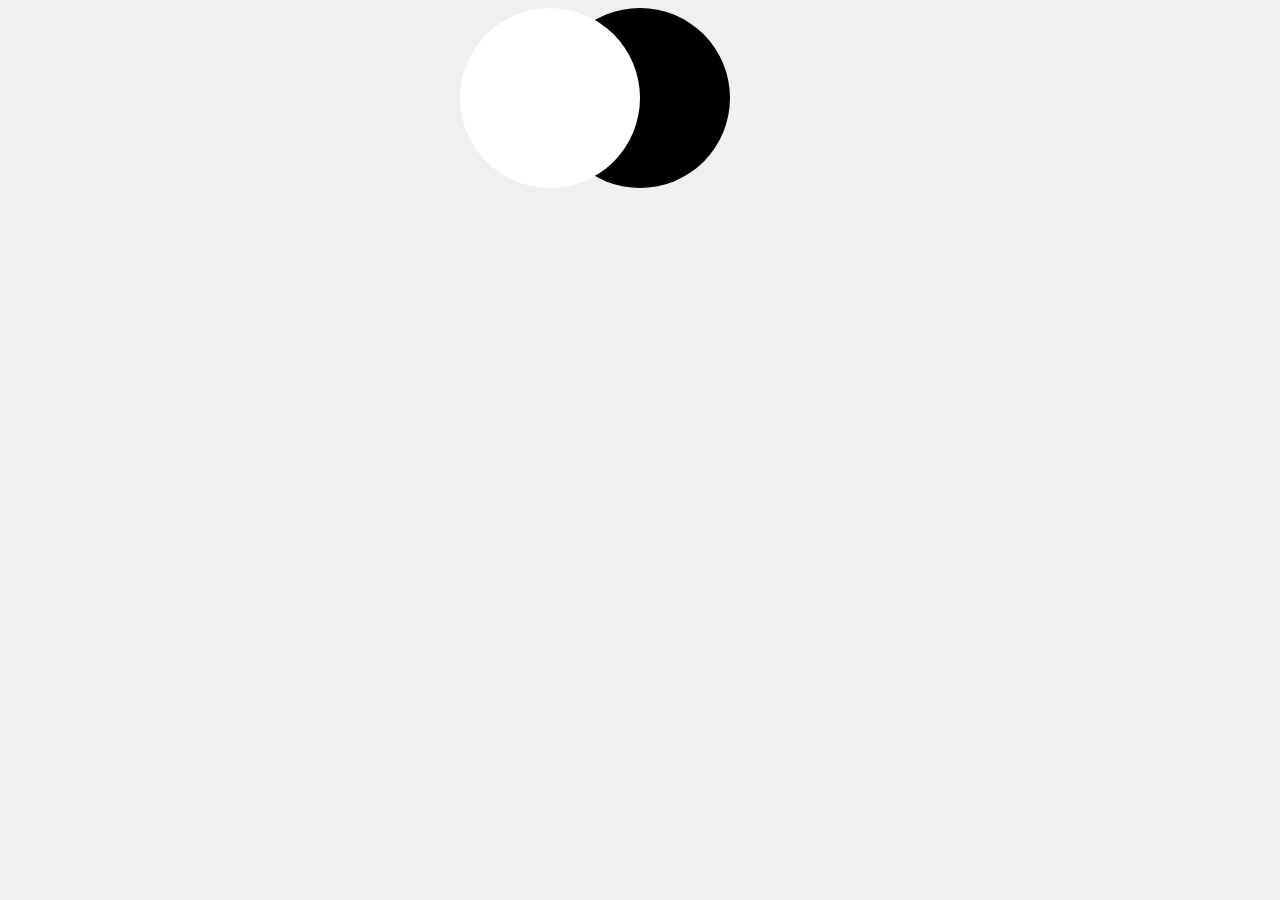
<file: pos/index.html>
<!DOCTYPE html>
<html lang="ru">
<head>
    <meta charset="UTF-8">
    <meta name="viewport" content="width=device-width, initial-scale=1.0">
    <title>ЛР4 Задание 2 (Вариант 2)</title>
    <link rel="stylesheet" href="style.css">
</head>
<body>
    <div class="circles-container">
        <div class="circle black"></div>
        <div class="circle white"></div>
    </div>
</body>
</html>
</file>
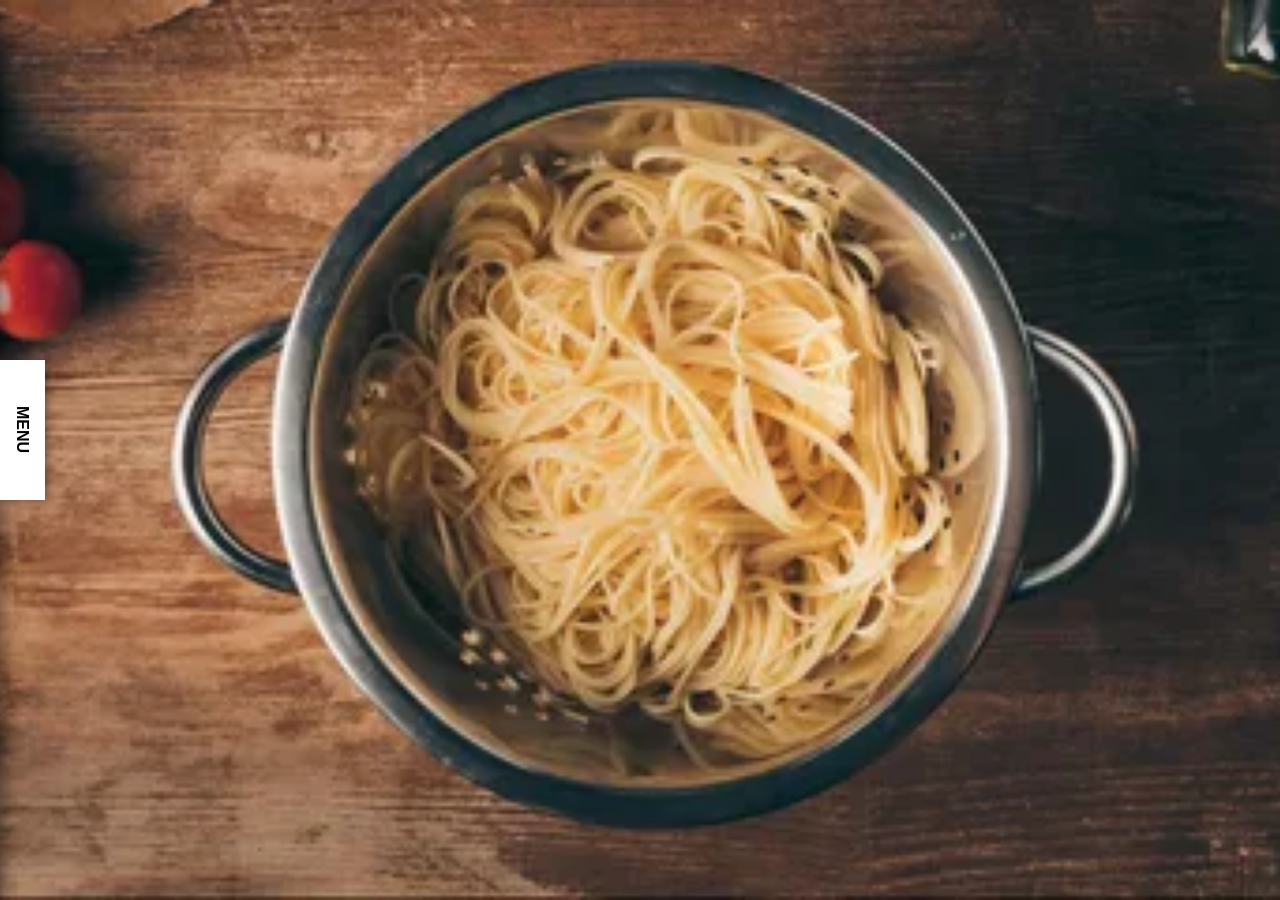
<file: task0.local/index.html>
<!DOCTYPE html>
<html lang="ru">
<head>
<meta charset="UTF-8">
<title>Меню-шторка</title>

<script src="https://code.jquery.com/jquery-3.6.0.min.js"></script>

<style>

body {
    margin: 0;
    font-family: Arial, sans-serif;
    overflow-x: hidden;
}

body {
    background: url("images/i.jpg") no-repeat center center fixed;
    background-size: cover; 
}

#menuButton {
    position: fixed;
    top: 40%;
    left: 0;
    width: 45px;
    height: 140px;
    background: white;
    writing-mode: vertical-rl;
    text-align: center;
    line-height: 45px;
    font-weight: bold;
    cursor: pointer;
    box-shadow: 3px 0 8px rgba(0,0,0,0.4);
    z-index: 1000;
}

#sideMenu {
    position: fixed;
    top: 0;
    left: -260px;
    width: 260px;
    height: 100%;
    background: rgba(255,255,255,0.95);
    padding-top: 120px;
    box-shadow: 5px 0 15px rgba(0,0,0,0.4);
}

#sideMenu ul {
    list-style: none;
    padding: 0;
    margin: 0;
}

#sideMenu li {
    padding: 20px;
    font-size: 18px;
    border-bottom: 1px solid #ddd;
    cursor: pointer;
    transition: 0.3s;
}

#sideMenu li:hover {
    background: #f4c542;
    padding-left: 30px;
}

</style>
</head>
<body>

<div id="menuButton">MENU</div>

<div id="sideMenu">
    <ul>
        <li>Spaghetti</li>
        <li>Penne</li>
        <li>Fusilli</li>
        <li>Shrimp Scampi</li>
    </ul>
</div>

<script>
$(document).ready(function(){

    let open = false;

    $("#menuButton").click(function(){

        if(!open){
            $("#sideMenu").animate({ left: "0px" }, 600);
            open = true;
        } else {
            $("#sideMenu").animate({ left: "-260px" }, 600);
            open = false;
        }

    });

});
</script>

</body>
</html>
</file>
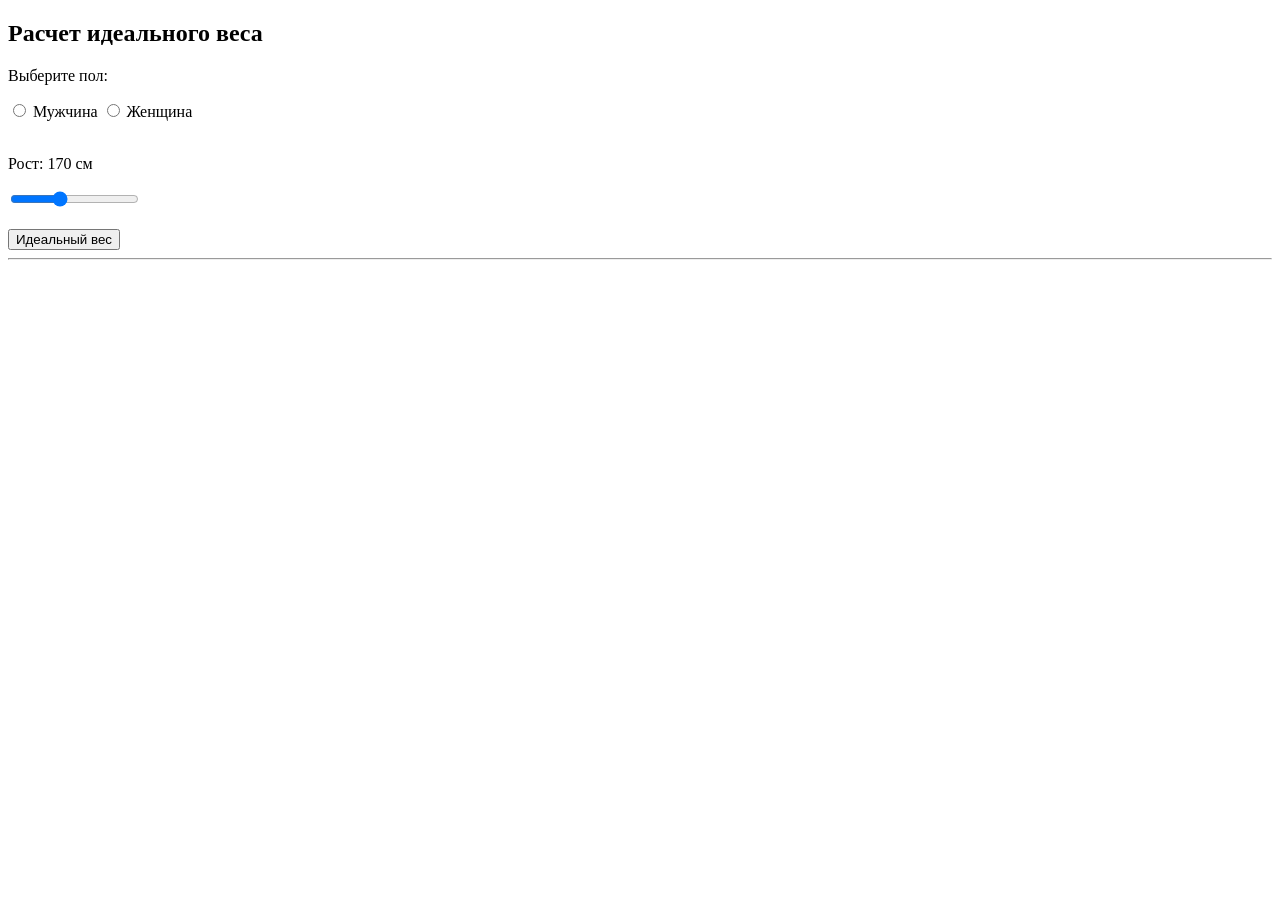
<file: task1.local/index.html>
<!DOCTYPE html>
<html lang="ru">
<head>
    <meta charset="UTF-8">
    <title>Идеальный вес</title>
    <script src="https://code.jquery.com/jquery-3.6.0.min.js"></script>
</head>
<body>

<h2>Расчет идеального веса</h2>

<form id="formWeight">

    <p>Выберите пол:</p>
    <label>
        <input type="radio" name="sex" value="man"> Мужчина
    </label>
    <label>
        <input type="radio" name="sex" value="woman"> Женщина
    </label>

    <br><br>

    <p>
        Рост: <span id="heightValue">170</span> см
    </p>

    <input type="range" id="height" name="height"
           min="140" max="220" value="170">

    <br><br>

    <button type="button" id="btnCalc">
        Идеальный вес
    </button>

</form>

<hr>

<div id="result" style="font-weight:bold;"></div>

<script>
    // Показываем текущее значение роста
    $("#height").on("input", function () {
        $("#heightValue").text($(this).val());
    });

    // Отправка AJAX
    $("#btnCalc").click(function () {

        let sex = $("input[name='sex']:checked").val();
        let height = $("#height").val();

        if (!sex) {
            alert("Выберите пол!");
            return;
        }

        $.ajax({
            url: "a3.php",
            type: "POST",
            data: {
                sex: sex,
                height: height
            },
            success: function (response) {
                $("#result").html(response);
            },
            error: function () {
                $("#result").html("Ошибка при отправке запроса");
            }
        });

    });
</script>

</body>
</html>
</file>
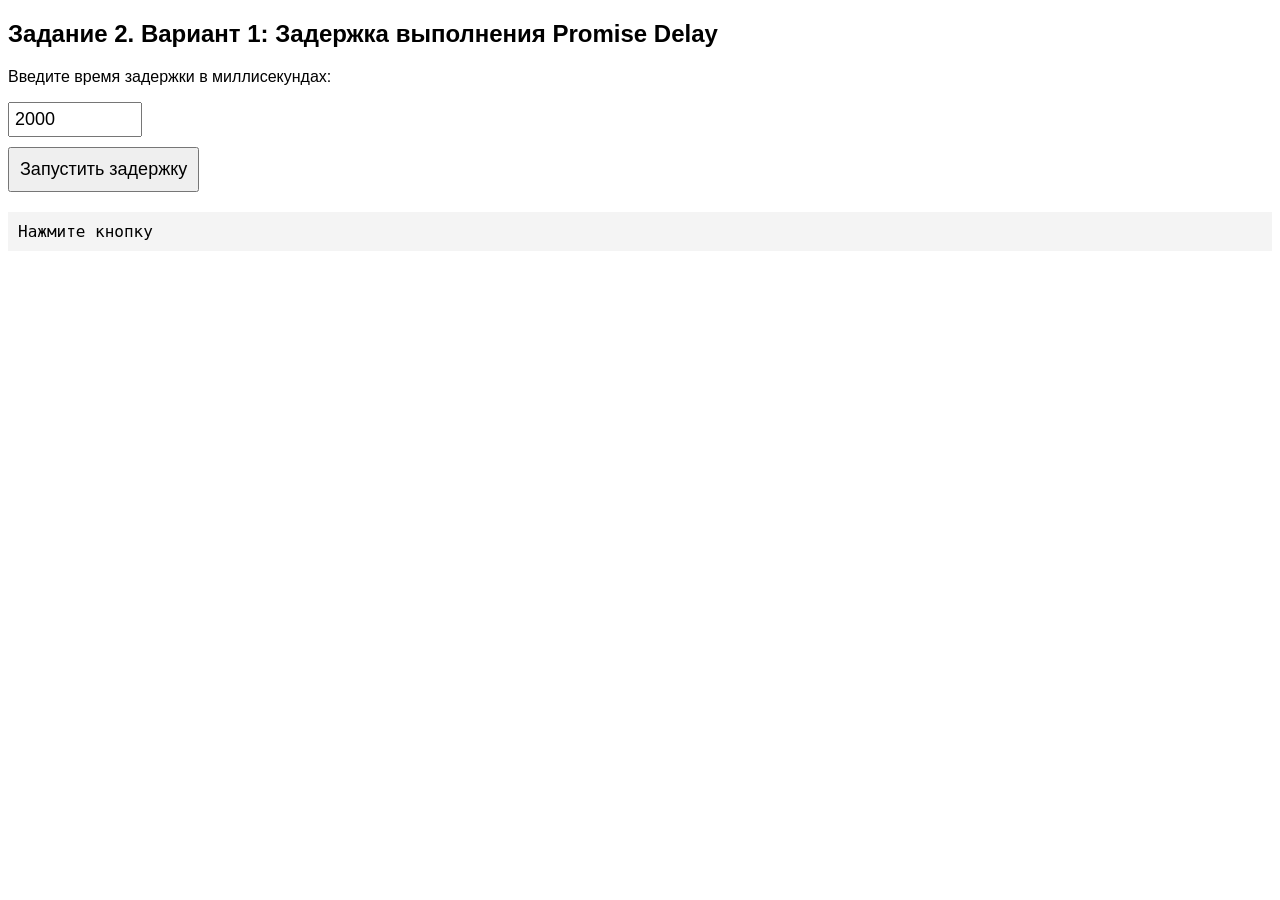
<file: task2.local/index.html>
<!DOCTYPE html>
<html lang="ru">
<head>
    <meta charset="UTF-8">
    <title>Promise Delay – задержка выполнения</title>
    <style>
        body {
            font-family: Arial, sans-serif;
        }

        button {
            font-size: 18px;
            padding: 10px;
            margin-top: 10px;
        }

        input {
            font-size: 18px;
            padding: 5px;
            width: 120px;
        }

        pre {
            background: #f4f4f4;
            padding: 10px;
            margin-top: 20px;
            font-size: 16px;
        }
    </style>
</head>
<body>

    <h2>Задание 2. Вариант 1: Задержка выполнения Promise Delay</h2>

    <p>
        Введите время задержки в миллисекундах:
    </p>

    <input type="number" id="time" value="2000" min="0">

    <br>

    <button id="run">Запустить задержку</button>

    <pre id="output">Нажмите кнопку</pre>

    <script>
        // Функция delay(ms), которая возвращает Promise
        function delay(ms) {
            return new Promise(resolve => {
                setTimeout(resolve, ms);
            });
        }

        document.getElementById("run").onclick = () => {
            const output = document.getElementById("output");
            const ms = Number(document.getElementById("time").value);

            output.textContent = "Запуск программы...\n";

            const start = Date.now();

            output.textContent += "Начало задержки\n";

            delay(ms).then(() => {
                const elapsed = Date.now() - start;

                output.textContent += `Задержка завершена через ${elapsed} мс\n`;
                output.textContent += "Promise выполнен успешно";
            });

            output.textContent += "Этот текст выводится сразу, не дожидаясь окончания задержки\n";
        };
    </script>

</body>
</html>
</file>
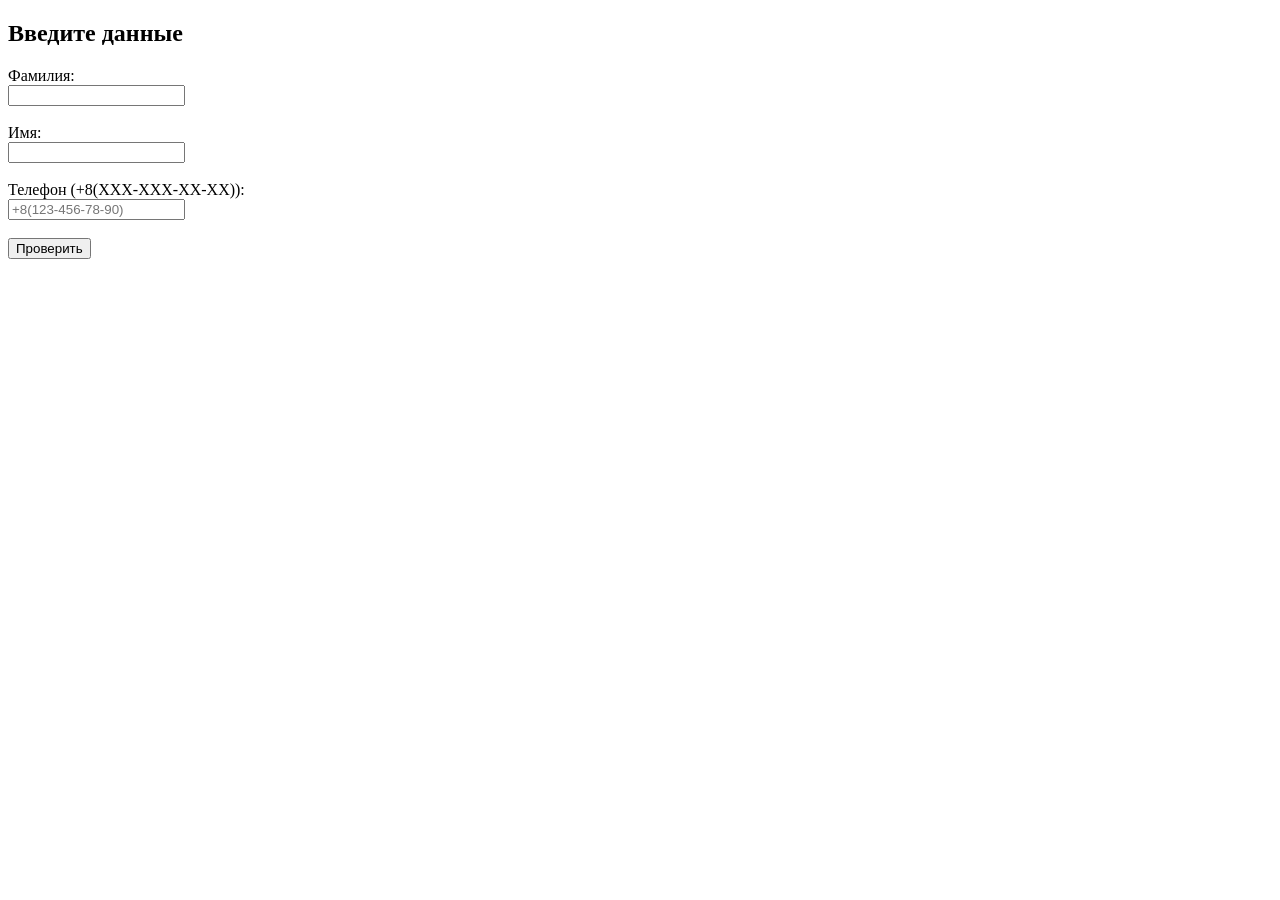
<file: task3.local/index.html>
<!DOCTYPE html>
<html lang="ru">
<head>
    <meta charset="UTF-8">
    <title>Телефонная книга</title>
</head>
<body>

<h2>Введите данные</h2>

<form action="process.php" method="post">
    <label>Фамилия:</label><br>
    <input type="text" name="lastname" required><br><br>

    <label>Имя:</label><br>
    <input type="text" name="firstname" required><br><br>

    <label>Телефон (+8(XXX-XXX-XX-XX)):</label><br>
    <input type="text" name="phone" 
           pattern="\+8\(\d{3}-\d{3}-\d{2}-\d{2}\)" 
           placeholder="+8(123-456-78-90)"
           required><br><br>

    <input type="submit" value="Проверить">
</form>

</body>
</html>
</file>
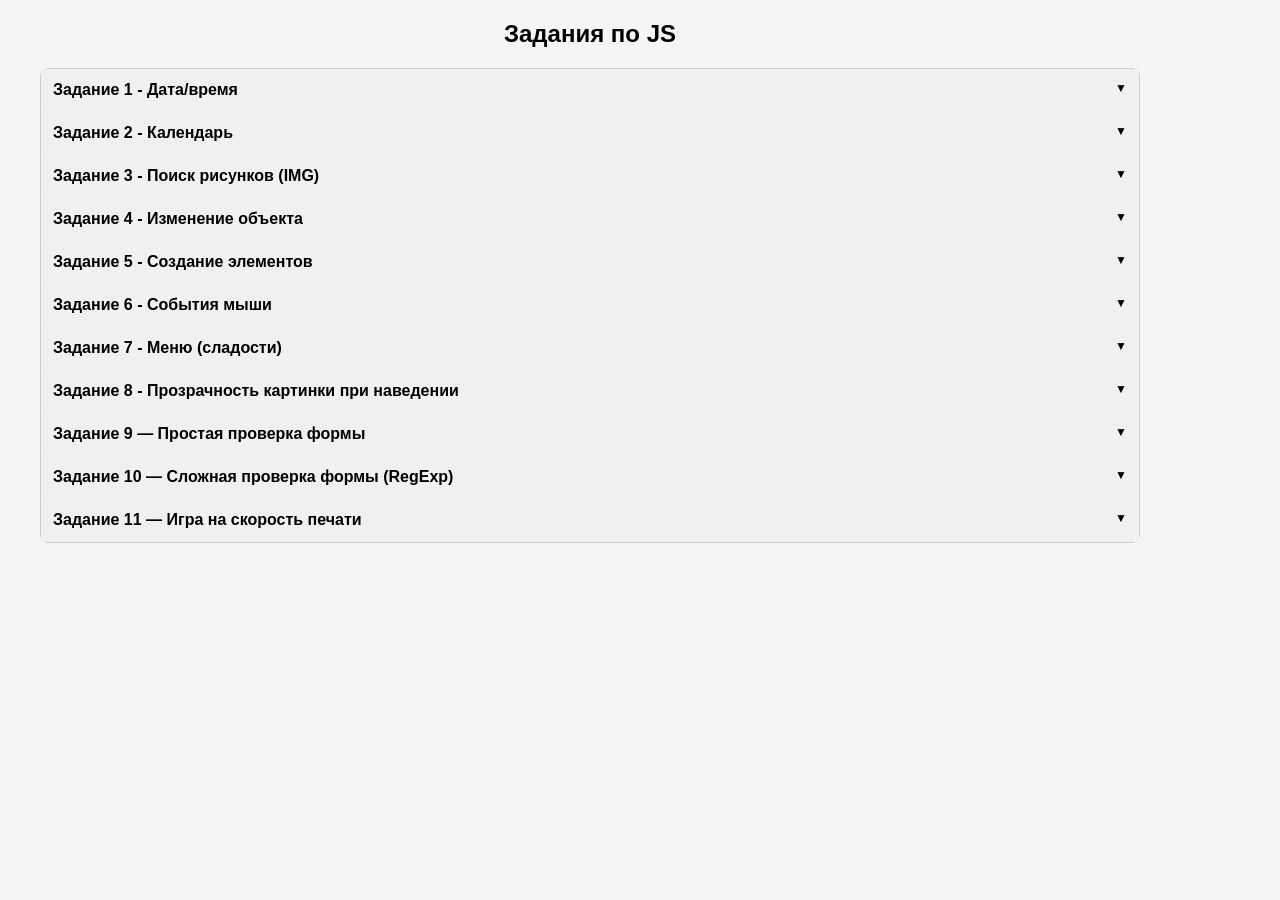
<file: time/index.html>
<!DOCTYPE html>
<html lang="ru">
<head>
    <meta charset="UTF-8">
    <meta name="viewport" content="width=device-width, initial-scale=1.0">
    <title>Задания по JS</title>
    <link rel="stylesheet" href="style.css">
</head>
<body>
    <h2>Задания по JS</h2>
    
    <div class="accordion">
        <div class="item">
            <div class="header">Задание 1 - Дата/время</div>
            <div class="content">
                <div id="datetime-block">
                    <div class="date-line" id="dateDisplay"></div>
                    <div class="time-line" id="timeDisplay"></div>
                </div>
            </div>
        </div>

        <div class="item">
            <div class="header">Задание 2 - Календарь</div>
            <div class="content">
                <div class="calendar-wrapper">
                    <div class="calendar-controls">
                        <button id="prevMonthBtn" class="cal-btn">◀ Пред.</button>
                        <button id="todayBtn" class="cal-btn today-btn">Сегодня</button>
                        <button id="nextMonthBtn" class="cal-btn">След. ▶</button>
                        <span id="currentMonthYear"></span>
                    </div>
                    <div id="calendarContainer"></div>
                    <div class="selected-date" id="selectedDateDisplay"></div>
                </div>
            </div>
        </div>

        <div class="item">
            <div class="header">Задание 3 - Поиск рисунков (IMG)</div>
            <div class="content">
                <p>Найти все изображения &lt;img&gt; на странице:</p>
                <button id="findImagesBtn" class="action-btn">Найти и подсветить рисунки</button>
                <div id="imagesResult" class="result-area"></div>
                <p>Тестовые рисунки для проверки:</p>
                <img src="images/1.jpg" alt="test1" width="80" height="80">
                <img src="images/2.jpg" alt="test2" width="80" height="80">
                <img src="images/3.jpg" alt="test3" width="80" height="80">
                <img src="images/4.jpg" alt="test4" width="80" height="80">
                <p>Обычный текст, не рисунок</p>
            </div>
        </div>

        <div class="item">
            <div class="header">Задание 4 - Изменение объекта</div>
            <div class="content">
                <p><b>Вариант 2:</b> Через 120мс удалять из видимости один из блоков (номер выбирается рандомно).</p>
                <button id="startTask4Btn" class="action-btn">▶ Запустить</button>
                <button id="resetTask4Btn" class="action-btn">↺ Сбросить</button>
                <div class="task4-container">
                    <div class="task4-block">Блок 1</div>
                    <div class="task4-block">Блок 2</div>
                    <div class="task4-block">Блок 3</div>
                    <div class="task4-block">Блок 4</div>
                    <div class="task4-block">Блок 5</div>
                </div>
            </div>
        </div>

        <div class="item">
            <div class="header">Задание 5 - Создание элементов</div>
            <div class="content">
                <p><b>Вариант 1:</b> Абзацы (&lt;p&gt;) в &lt;div&gt;. Порядок: обратный (добавление в начало).</p>
                <button id="addParagraphBtn" class="action-btn">➕ Добавить абзац</button>
                <button id="clearParagraphsBtn" class="action-btn">🗑 Очистить все</button>
                <div id="paragraphsContainer" class="paragraphs-container">
                    <p style="color: #999; font-style: italic;">Нажмите "Добавить абзац" для создания элементов</p>
                </div>
            </div>
        </div>

        <div class="item">
            <div class="header">Задание 6 - События мыши</div>
            <div class="content">
                <p><b>Вариант 1:</b> Наведение курсора → смена одной из трех картинок.</p>
                <p>Наведите курсор на зеленый блок ниже:</p>
                <div id="hoverTarget" class="hover-target">
                    Наведи на меня
                </div>
                <div id="imageContainer" class="image-container">
                    <img id="displayedImage" src="" alt="Изменение при наведении">
                </div>
            </div>
        </div>

        <div class="item">
            <div class="header">Задание 7 - Меню (сладости)</div>
            <div class="content">
                <p>Кликните на сладость.</p>
                <button id="resetSweetsBtn" class="action-btn">Сбросить меню</button>
                <ul id="sweetsList">
                    <li>Пирожное</li>
                    <li>Конфета</li>
                    <li>Шоколад</li>
                    <li>Мороженое</li>
                    <li>Пончик</li>
                </ul>
                <div id="sweetsMessage" class="sweets-message" style="display: none;">Сладости закончились</div>
            </div>
        </div>

        <div class="item">
            <div class="header">Задание 8 - Прозрачность картинки при наведении</div>
            <div class="content">
                <p>Наведите курсор на картинку.</p>
                <div class="image-overlay-container">
                    <div class="behind-text">Текст за картинкой</div>
                    <img id="hoverImage" src="images/1.jpg" alt="Тестовая картинка" class="hover-fade-img">
                </div>
            </div>
        </div>

        <div class="item">
            <div class="header">Задание 9 — Простая проверка формы</div>
            <div class="content">

                <form id="simpleForm" class="full-form">

                    <div class="form-group">
                        <label>Логин *</label>
                        <input type="text" id="simpleLogin" class="form-control">
                        <div class="error-message"></div>
                    </div>

                    <div class="form-group">
                        <label>Пароль *</label>
                        <input type="password" id="simplePassword" class="form-control">
                        <div class="error-message"></div>
                    </div>

                    <div class="form-group">
                        <label>E-mail *</label>
                        <input type="text" id="simpleEmail" class="form-control">
                        <div class="error-message"></div>
                    </div>

                    <div class="form-group">
                        <label>Телефон *</label>
                        <input type="text" id="simplePhone" class="form-control">
                        <div class="error-message"></div>
                    </div>

                    <div class="form-group">
                        <label>ФИО *</label>
                        <input type="text" id="simpleFio" class="form-control">
                        <div class="error-message"></div>
                    </div>

                    <div class="form-group">
                        <label>Факультет *</label>
                        <input type="text" id="simpleFaculty" class="form-control">
                        <div class="error-message"></div>
                    </div>

                    <div class="form-group">
                        <label>Кафедра *</label>
                        <input type="text" id="simpleDepartment" class="form-control">
                        <div class="error-message"></div>
                    </div>

                    <button type="submit" class="submit-btn">Проверить</button>

                </form>

            </div>
        </div>
        <div class="item">
            <div class="header">Задание 10 — Сложная проверка формы (RegExp)</div>
            <div class="content">

                <form id="complexForm" class="full-form">

                    <div class="form-group">
                        <label>Логин *</label>
                        <input type="text" id="compLogin" class="form-control">
                        <div class="error-message" id="compLoginError"></div>
                    </div>

                    <div class="form-group">
                        <label>Пароль *</label>
                        <input type="password" id="compPassword" class="form-control">
                        <div class="error-message" id="compPasswordError"></div>
                    </div>

                    <div class="form-group">
                        <label>Повторите пароль *</label>
                        <input type="password" id="compConfirmPassword" class="form-control">
                        <div class="error-message" id="compConfirmError"></div>
                    </div>

                    <div class="form-group">
                        <label>E-mail *</label>
                        <input type="text" id="compEmail" class="form-control">
                        <div class="error-message" id="compEmailError"></div>
                    </div>

                    <div class="form-group">
                        <label>Телефон *</label>
                        <input type="text" id="compPhone" class="form-control">
                        <div class="error-message" id="compPhoneError"></div>
                    </div>

                    <div class="form-group">
                        <label>Дата рождения *</label>
                        <input type="date" id="compBirthdate" class="form-control">
                        <div class="error-message" id="compBirthdateError"></div>
                    </div>

                    <div class="form-group">
                        <label>ФИО *</label>
                        <input type="text" id="compFio" class="form-control">
                        <div class="error-message" id="compFioError"></div>
                    </div>

                    <div class="form-group">
                        <label>Факультет *</label>
                        <input type="text" id="compFaculty" class="form-control">
                        <div class="error-message" id="compFacultyError"></div>
                    </div>

                    <div class="form-group">
                        <label>Кафедра *</label>
                        <input type="text" id="compDepartment" class="form-control">
                        <div class="error-message" id="compDepartmentError"></div>
                    </div>

                    <button type="submit" class="submit-btn">Отправить</button>

                </form>

            </div>
        </div>

        <div class="item">
            <div class="header">Задание 11 — Игра на скорость печати</div>
            <div class="content">

                <div class="typing-header">
                    <p>Напечатайте текст как можно быстрее и без ошибок.</p>
                    <div class="record-block">
                        🏆 Рекорд: <span id="recordCpm">0</span> симв/мин
                    </div>
                </div>

                <div id="typingText" class="typing-text"></div>

                <textarea id="typingInput"
                          class="form-control typing-input-large"
                          rows="8"
                          placeholder="Начните печатать здесь..."
                          disabled></textarea>

                <div class="typing-stats">
                    ⏱ Время: <span id="timeLeft">30</span> сек |
                    ⌨ Скорость: <span id="cpm">0</span> симв/мин |
                    🎯 Точность: <span id="accuracy">100</span>%
                </div>

                <button id="startTypingBtn" class="action-btn">▶ Начать</button>
                <button id="restartTypingBtn" class="action-btn">🔄 Сброс</button>

            </div>
        </div>


        <script src="script.js"></script>
</body>
</html>
</file>
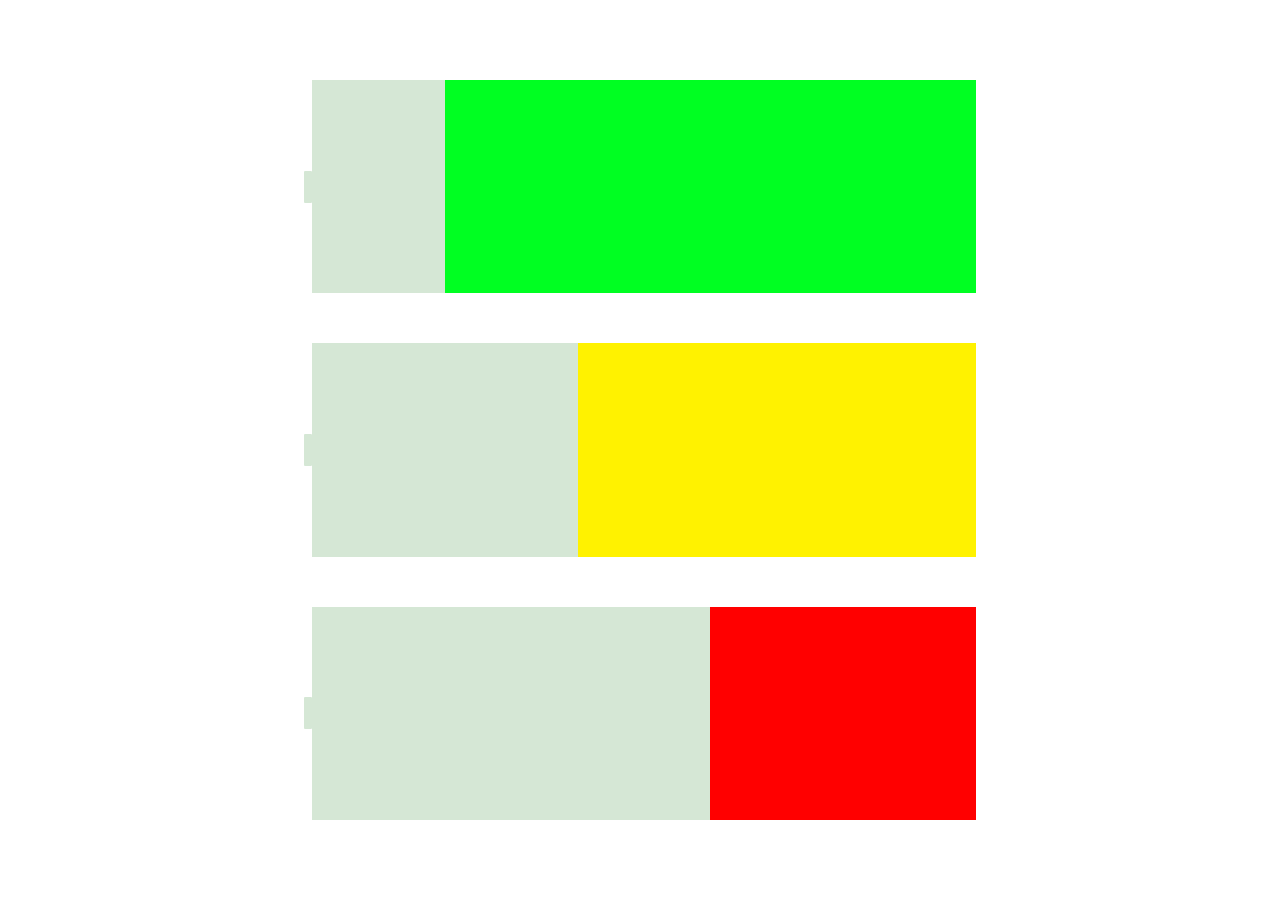
<file: battary.html>
<!DOCTYPE html>
<html lang="ru">
<head>
    <meta charset="UTF-8">
    <title>Батарейки с контактами</title>
    <style>
        * {
            box-sizing: border-box;
        }

        body {
            margin: 0;
            font-family: Arial, sans-serif;
            height: 100vh;
            display: flex;
            flex-direction: column;
        }

        .container {
            display: flex;
            flex-direction: column;
            align-items: center;
            gap: 50px;
            padding: 80px;
            flex: 1;
        }

        .battery {
            display: flex;
            align-items: stretch;
            width: 60%;
            flex: 1;
        }

        .terminal {
            width: 8px;
            height: 32px;          
            align-self: center;
            margin: 0;
            border-radius: 1px;
        }

        .rectangle {
            flex: 1;
            background-color: rgba(83, 156, 83, 0.245);
            display: flex;
            justify-content: flex-end;
        }

        .inner1 {
            width: 80%;
            display: flex;
            align-items: center;
            justify-content: center;
            background-color: rgb(0, 255, 34);
            font-size: 32px;
            font-weight: bold;
        }

        .inner2 {
            width: 60%;
            display: flex;
            align-items: center;
            justify-content: center;
            background-color: rgb(255, 242, 0);
            font-size: 32px;
            font-weight: bold;
        }

        .inner3 {
            width: 40%;
            display: flex;
            align-items: center;
            justify-content: center;
            background-color: rgb(255, 0, 0);
            font-size: 32px;
            font-weight: bold;
        }

        .battery .terminal {
            background-color: rgb(83, 156, 83, 0.245);
        }
    </style>
</head>
<body>
    <div class="container">
        <div class="battery battery1">
            <div class="terminal"></div>
            <div class="rectangle">
                <div class="inner1"></div>
            </div>
        </div>
        <div class="battery battery2">
            <div class="terminal"></div>
            <div class="rectangle">
                <div class="inner2"></div>
            </div>
        </div>
        <div class="battery battery3">
            <div class="terminal"></div>
            <div class="rectangle">
                <div class="inner3"></div>
            </div>
        </div>
    </div>
</body>
</html>
</file>
<file: pos/style.css>
body {
    height: 200px;
    background: #f0f0f0;
}

.circles-container {
    position: relative;
    margin: 0 auto;
    width: 180px;   
    height: 180px;
}

.circle {
    position: absolute;
    width: 180px;
    height: 180px;
    border-radius: 50%;
    top: 0;
}

.black {
    background: #000000;
    left: 0;
    z-index: 1;
}

.white {
    background: #ffffff;
    right: 0;
    z-index: 2;
    transform: translateX(-90px);  
}
</file>
<file: time/style.css>
body {
    font-family: Arial, sans-serif;
    max-width: 1100px;
    margin: 20px 0 0 20px;
    background: #f5f5f5;
    padding: 0 20px;
}
h2 {
    text-align: center;
}
.accordion {
    border: 1px solid #ccc;
    border-radius: 8px;
    background: white;
}
.item {
    border-bottom: 1px solid #eee;
}
.header {
    background: #f0f0f0;
    padding: 12px;
    cursor: pointer;
    font-weight: bold;
    display: flex;
    justify-content: space-between;
}
.header::after {
    content: '▼';
    font-size: 12px;
    transition: transform 0.2s;
}
.item.active .header::after {
    transform: rotate(180deg);
}
.content {
    display: none;
    padding: 15px;
    border-top: 1px solid #ddd;
}
.item.active .content {
    display: block;
}
#datetime-block {
    background: #2d2d2d;
    color: #0f0;
    padding: 15px 10px;
    border-radius: 8px;
    font-family: monospace;
    font-size: 1.4rem;
}
.date-line, .time-line {
    width: 100%;
}
.time-line {
    margin-top: 5px;
}
.calendar-wrapper {
    text-align: center;
}
.calendar-controls {
    display: flex;
    justify-content: center;
    gap: 12px;
    margin-bottom: 15px;
    align-items: center;
    flex-wrap: wrap;
}
.cal-btn {
    background: #e0e0e0;
    border: 1px solid #ccc;
    padding: 6px 12px;
    cursor: pointer;
    border-radius: 4px;
    font-size: 14px;
}
.cal-btn:hover {
    background: #d0d0d0;
}
.today-btn {
    background: #4caf50;
    color: white;
    border-color: #4caf50;
}
.today-btn:hover {
    background: #45a049;
}
#currentMonthYear {
    font-weight: bold;
    font-size: 1.2rem;
    min-width: 140px;
}
.calendar-table {
    width: 100%;
    border-collapse: collapse;
    margin-top: 10px;
}
.calendar-table th, .calendar-table td {
    border: 1px solid #ddd;
    padding: 8px;
    text-align: center;
    cursor: pointer;
}
.calendar-table th {
    background: #f5f5f5;
}
.calendar-table td.weekend {
    color: red;
}
.calendar-table td.today {
    background: #ffeb3b;
    font-weight: bold;
}
.calendar-table td.selected {
    background: #4caf50;
    color: white;
    font-weight: bold;
}
.calendar-table td.empty-cell {
    background: #fafafa;
    cursor: default;
}
.selected-date {
    margin-top: 15px;
    font-weight: bold;
    color: #333;
}
.action-btn {
    background: #e0e0e0;
    border: 1px solid #ccc;
    padding: 6px 12px;
    cursor: pointer;
    border-radius: 4px;
    font-size: 14px;
    margin-bottom: 10px;
    margin-right: 5px;
}
.action-btn:hover {
    background: #d0d0d0;
}
.result-area {
    margin: 10px 0;
    font-weight: bold;
    color: #0066cc;
}
.highlight-image {
    outline: 3px solid #ff9800;
    background: #fff3cd;
}
.task4-container {
    display: flex;
    flex-wrap: wrap;
    gap: 10px;
    margin-top: 10px;
}
.task4-block {
    width: 80px;
    height: 80px;
    background: #4caf50;
    color: white;
    display: flex;
    align-items: center;
    justify-content: center;
    font-weight: bold;
    border-radius: 4px;
}
.task4-block.hidden-block {
    opacity: 0;
}
.paragraphs-container {
    margin-top: 15px;
    padding: 15px;
    background: #f9f9f9;
    border: 1px solid #ddd;
    border-radius: 4px;
    min-height: 100px;
}
.paragraphs-container p {
    padding: 10px 15px;
    margin: 8px 0;
    background: white;
    border-left: 4px solid #2196F3;
    border-radius: 4px;
    position: relative;
}
.paragraphs-container p .delete-btn {
    position: absolute;
    right: 10px;
    top: 50%;
    transform: translateY(-50%);
    background: #f44336;
    color: white;
    border: none;
    padding: 4px 10px;
    border-radius: 3px;
    cursor: pointer;
    font-size: 12px;
}
.paragraphs-container p .delete-btn:hover {
    background: #d32f2f;
}
.hover-target {
    width: 200px;
    height: 60px;
    background: #4caf50;
    color: white;
    display: flex;
    align-items: center;
    justify-content: center;
    border-radius: 4px;
    cursor: pointer;
    margin: 15px 0;
    font-weight: bold;
}
.hover-target:hover {
    background: #45a049;
}
.image-container {
    margin-top: 15px;
    min-height: 100px;
    text-align: center;
}
.image-container img {
    max-width: 150px;
    border: 2px solid #ddd;
    border-radius: 4px;
}
#sweetsList {
    list-style: none;
    padding: 0;
    margin: 0 0 15px 0;
}
#sweetsList li {
    background: #fff9e6;
    border: 1px solid #f0c674;
    border-radius: 6px;
    padding: 10px 15px;
    margin-bottom: 8px;
    cursor: pointer;
    transition: opacity 0.3s ease;
    font-size: 1.1rem;
}
#sweetsList li:hover {
    background: #ffe6b3;
}
.sweet-fade-out {
    opacity: 0;
}
.sweets-message {
    background: #4caf50;
    color: white;
    padding: 12px;
    text-align: center;
    border-radius: 6px;
    font-weight: bold;
    margin-top: 10px;
}
.image-overlay-container {
    position: relative;
    display: inline-block;
}
.behind-text {
    position: absolute;
    top: 50%;
    left: 50%;
    transform: translate(-50%, -50%);
    background: rgba(0,0,0,0.7);
    color: white;
    padding: 10px;
    border-radius: 5px;
    white-space: nowrap;
    z-index: 1;
}
.hover-fade-img {
    position: relative;
    z-index: 2;
    transition: opacity 0.3s ease;
    display: block;
    width: 200px;
    height: auto;
}
.fade-out {
    opacity: 0;
}
.anketa-form {
    max-width: 700px;
    margin: 0 auto;
}
.anketa-table {
    width: 100%;
    border-collapse: collapse;
}
.anketa-table td {
    padding: 8px;
    vertical-align: top;
}
.anketa-table td.label {
    width: 35%;
    font-weight: bold;
    background-color: #f9f9f9;
    padding-right: 12px;
}
.anketa-table input[type="text"],
.anketa-table input[type="password"],
.anketa-table input[type="email"],
.anketa-table select,
.anketa-table textarea {
    width: 100%;
    padding: 6px;
    border: 1px solid #ccc;
    border-radius: 4px;
    box-sizing: border-box;
}
.anketa-table input:focus,
.anketa-table select:focus,
.anketa-table textarea:focus {
    border-color: #4CAF50;
    box-shadow: 0 0 4px rgba(76,175,80,0.5);
    outline: none;
    background-color: #f9fff9;
}
.error-message {
    color: #f44336;
    font-size: 12px;
    margin-top: 4px;
}
.error-input {
    border-color: #f44336 !important;
    background-color: #ffeaea !important;
}
.submit-btn, .reset-btn {
    padding: 8px 20px;
    border: none;
    border-radius: 4px;
    cursor: pointer;
    font-size: 14px;
    margin: 0 5px;
}
.submit-btn {
    background-color: #4CAF50;
    color: white;
}
.submit-btn:hover {
    background-color: #45a049;
}
.reset-btn {
    background-color: #f0ad4e;
    color: white;
}
.reset-btn:hover {
    background-color: #ec971f;
}
.success-message {
    margin-top: 15px;
    padding: 10px;
    background-color: #dff0d8;
    color: #3c763d;
    border: 1px solid #d6e9c6;
    border-radius: 4px;
    text-align: center;
}
.full-form {
    max-width: 800px;
    margin: 0 auto;
    background: white;
    padding: 15px;
    border-radius: 8px;
}
.form-row {
    display: flex;
    gap: 20px;
    flex-wrap: wrap;
}
.form-group {
    flex: 1;
    min-width: 200px;
    margin-bottom: 15px;
}
.form-group.half {
    flex: 1 1 calc(50% - 20px);
}
.form-group label {
    display: block;
    margin-bottom: 5px;
    font-weight: bold;
}
.required {
    color: red;
}
.form-control {
    width: 100%;
    padding: 8px;
    border: 1px solid #ccc;
    border-radius: 4px;
    box-sizing: border-box;
    transition: all 0.2s;
}
.form-control:focus {
    border-color: #4CAF50;
    box-shadow: 0 0 4px rgba(76,175,80,0.5);
    outline: none;
    background-color: #f9fff9;
}
textarea.form-control {
    resize: vertical;
}
.error-input {
    border-color: #f44336 !important;
    background-color: #ffeaea !important;
}
.error-message {
    color: #f44336;
    font-size: 12px;
    margin-top: 4px;
    min-height: 18px;
}
.radio-group {
    display: flex;
    gap: 15px;
    margin-top: 5px;
}
.checkbox-label {
    display: flex;
    align-items: center;
    gap: 8px;
    cursor: pointer;
}
.checkbox {
    width: auto;
    margin: 0;
}
.form-buttons {
    display: flex;
    gap: 10px;
    margin-top: 15px;
    flex-wrap: wrap;
}
.submit-btn, .reset-btn {
    padding: 10px 20px;
    border: none;
    border-radius: 4px;
    cursor: pointer;
    font-size: 14px;
    transition: background 0.2s;
}
.submit-btn {
    background-color: #4CAF50;
    color: white;
}
.submit-btn:hover {
    background-color: #45a049;
}
.reset-btn {
    background-color: #f0ad4e;
    color: white;
}
.reset-btn:hover {
    background-color: #ec971f;
}
.success-message {
    margin-top: 15px;
    padding: 10px;
    background-color: #dff0d8;
    color: #3c763d;
    border: 1px solid #d6e9c6;
    border-radius: 4px;
    text-align: center;
}
@media (max-width: 600px) {
    .form-row {
        flex-direction: column;
        gap: 0;
    }
    .form-group.half {
        flex: 1 1 100%;
    }
}


.typing-text {
    padding: 25px;
    background: #f4f4f4;
    border: 1px solid #ccc;
    border-radius: 8px;
    margin-bottom: 15px;
    min-height: 160px;     
    font-size: 22px;       
    line-height: 2;       
}

.correct {
    color: green;
}

.incorrect {
    color: red;
    text-decoration: underline;
}

.typing-stats {
    margin: 20px 0;
    font-weight: bold;
    font-size: 22px;
}

.input-error {
    animation: shake 0.2s;
    border-color: red !important;
    background-color: #ffe6e6 !important;
}

@keyframes shake {
    0% { transform: translateX(0); }
    25% { transform: translateX(-4px); }
    50% { transform: translateX(4px); }
    75% { transform: translateX(-4px); }
    100% { transform: translateX(0); }
}

.typing-input-large {
    font-size: 22px;
    padding: 15px;
    min-height: 160px;
}

.typing-header {
    display: flex;
    justify-content: space-between;
    align-items: center;
    margin-bottom: 10px;
}

.record-block {
    font-weight: bold;
    font-size: 18px;
    color: #ff9800;
}
</file>
